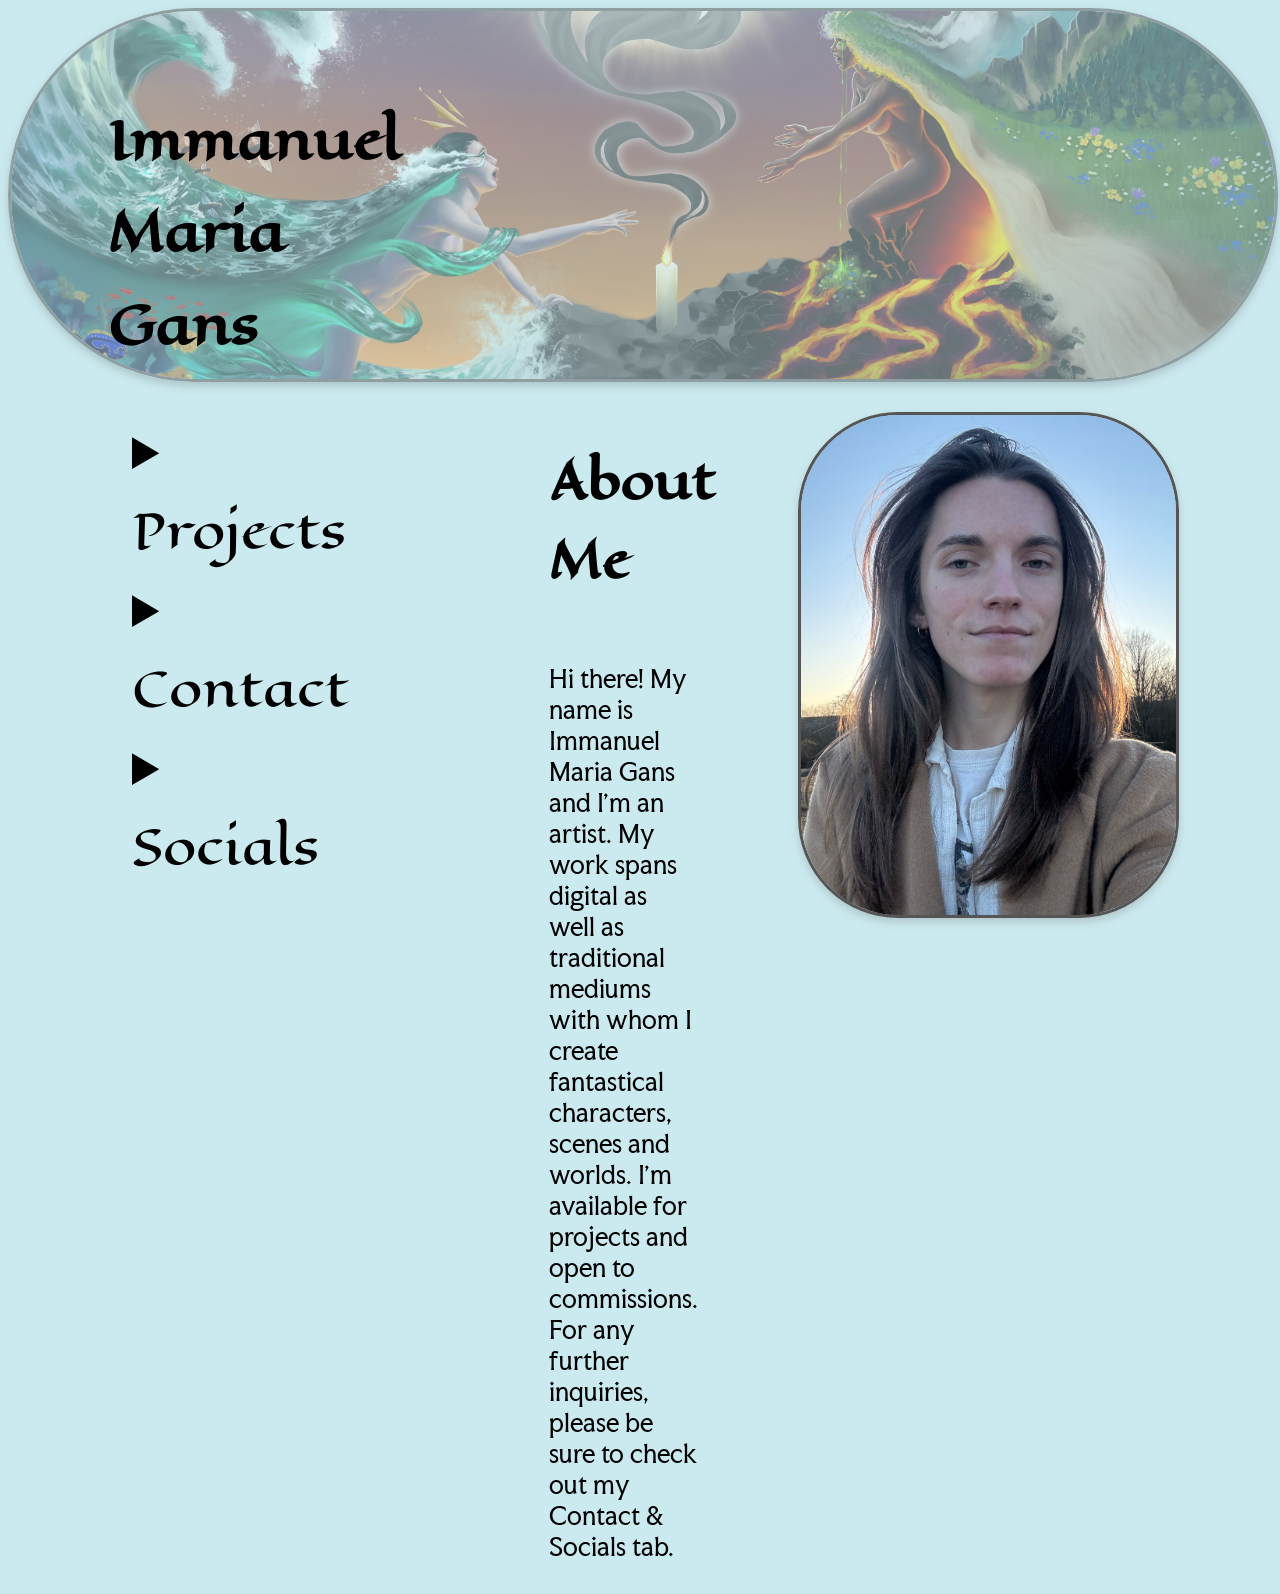
<file: index.html>
<!DOCTYPE html>
<html lang="en">
<head>
    <meta charset="UTF-8">
    <meta name="viewport" content="width=device-width, initial-scale=1.0">
    <title>Document</title>
    <link rel="stylesheet" href="./mystyle.css"
</head>
<body>
    <div>
        <container class="banner1">
        <h1>Immanuel <br> Maria <br> Gans</h1>
        <img id="banner" src="./bilder/banner.jpg">
        </container>
    <section class="middle">
        <div class="textboxes">
            <details>
                <summary>Projects</summary>
                <p>
                    <a href="./gallerie.html">Digital Works</a>
                     <br>
                    <a href="./edeletomno.html">Edel et Omno</a>
                    <br>
                </p>
            </details>
            
            
            <details>
                <summary>Contact</summary>
                <p>
                    immanuelmariagans@gmail.com <br>
                    Tel.: +4911157885280
                </p>
            </details>
        
        
            <details>
                <summary>Socials</summary>
                <p>
                    <a href="https://www.instagram.com/theartgoose/">Instagram(@theartgoose)
                    </a>
                    <br>
                    <a href="https://www.tiktok.com/@theartgoose/">TiktTok(@theartgoose)</a>
                </p>
            </details>
            
        </div>
        <div class="personalinfos">
            <h1>
                About Me
            </h1>
            <p>
                Hi there! My name is Immanuel Maria Gans and I'm an artist. 
                My work spans digital as well as traditional mediums with whom I create fantastical characters, scenes and worlds.
                I'm available for projects and open to commissions. For any further inquiries, please be sure to check out my Contact & Socials tab.
                
            </p>
        </div>
        <img src="./bilder/portrait.jpg">
    </section>
</body>
</file>
<file: mystyle.css>
@font-face {
  font-family: fancy;
  src: url(./fonts/EagleLake-Regular.ttf);
}
@font-face {
  font-family: artsy;
  src: url(./fonts/FacultyGlyphic-Regular.ttf);
}

body{
    background-color: rgb(203, 234, 239);
}
.banner1 img{
    display:block;
    z-index: 0;
    height:auto;
    opacity: 0.5;
    margin: 0;
    width: 100%; 
    border-radius: 200px;
    border: 3px solid #555555;
    box-shadow: 0 4px 8px rgba(0, 0, 0, 0.3);
}

.banner1 h1{
    font-size: 4vw;
    display:flex;
    position: absolute;
    top: 60px;
    justify-content: left;
    color:black;
    z-index: 1;
    line-height: 1.8;
    margin-left: 100px;
    font-family: fancy; 
}
.textboxes{
  display: flex;
  flex-direction: column;
  justify-content: flex-start;
  margin-left: 60px;
  margin-top: 30px;
}
.textboxes summary{
  font-size: 300%;
  font-family: fancy;
}

.textboxes p{
  font-size:150%;
  font-family: artsy;
}



.personalinfos {
  margin-left:200px;
  margin-top:20px;
  display: flex;
  flex-direction: column;
  justify-content: flex-start;

}
.personalinfos h1{
  font-size:300%;
  font-family: fancy;
}
.personalinfos p{
  font-family: artsy;
}

.middle {
  margin-left:5vw;
  display: flex;
  flex-direction: row;
}

.textboxes{
  display: flex;
  flex-direction: column;
}

.middle.personalinfos {
  margin-left:100vw;
  display: flex;
  flex-direction: column;

}
.personalinfos p{
  display:block;
  margin-right: 100px;
  font-size: 150%;
}

img{
  display:flex;
  justify-content: flex-end;
  margin-top:30px;
  margin-right: 600px;
  height: 500px;
  width: auto;
  border-radius: 100px;
  border: 3px solid #555555;
  box-shadow: 0 4px 8px rgba(116, 116, 116, 0.3);
}
</file>
